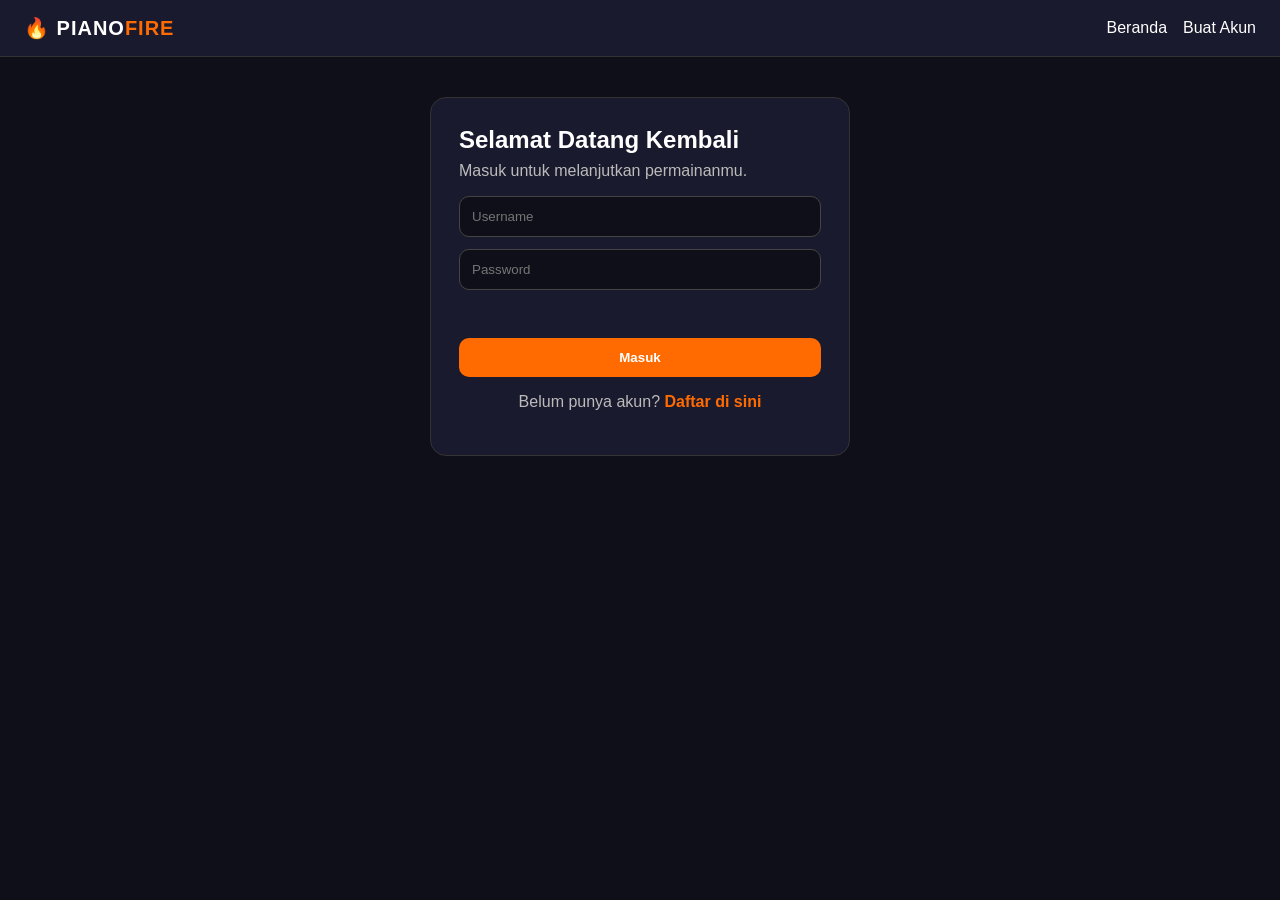
<file: dashboard.html>
<!DOCTYPE html>
<html lang="id">
<head>
<meta charset="UTF-8">
<meta name="viewport" content="width=device-width, initial-scale=1.0">
<title>Dashboard - Piano Fire</title>
<link rel="stylesheet" href="style.css">
<style>
.dash{max-width:600px;margin:30px auto;color:white;text-align:center}
.card{background:#1e2a5a;padding:20px;border-radius:14px;margin-top:16px}
.stat{display:flex;gap:10px;justify-content:center;margin-top:14px}
.stat div{background:#0f1426;padding:14px;flex:1;border-radius:10px}
</style>
</head>
<body>
<div class="dash">
  <h2 id="hello">Halo!</h2>
  <p>Selamat datang di Piano Fire</p>
  <div class="card">
    <h3>Ringkasan Permainan</h3>
    <div class="stat">
      <div><b id="high">0</b><br>Skor Tertinggi</div>
      <div><b id="total">0</b><br>Total Main</div>
      <div><b id="last">-</b><br>Terakhir Main</div>
    </div>
  </div>
  <br>
  <a href="game.html" class="primary-btn" style="display:block;padding:14px">🎮 Mulai Game</a>
  <br>
  <button id="btn-logout" style="background:#ff3b3b;color:white;border:none;padding:12px 20px;border-radius:10px;font-weight:900;cursor:pointer;width:100%">Logout</button>
</div>
<script>
var user = localStorage.getItem("pf_current");
if(!user){ window.location.href = "login.html"; }
else {
  var users = JSON.parse(localStorage.getItem("pf_users") || "{}");
  var data = users[user] || {high:0, total:0, last:"-"};
  document.getElementById("hello").textContent = "Halo, " + user + "!";
  document.getElementById("high").textContent = data.high || 0;
  document.getElementById("total").textContent = data.total || 0;
  document.getElementById("last").textContent = data.last || "-";
}
document.getElementById("btn-logout").addEventListener("click", function(){
  localStorage.removeItem("pf_current");
  window.location.href = "index.html";
});
</script>
</body>
</html>
</file>
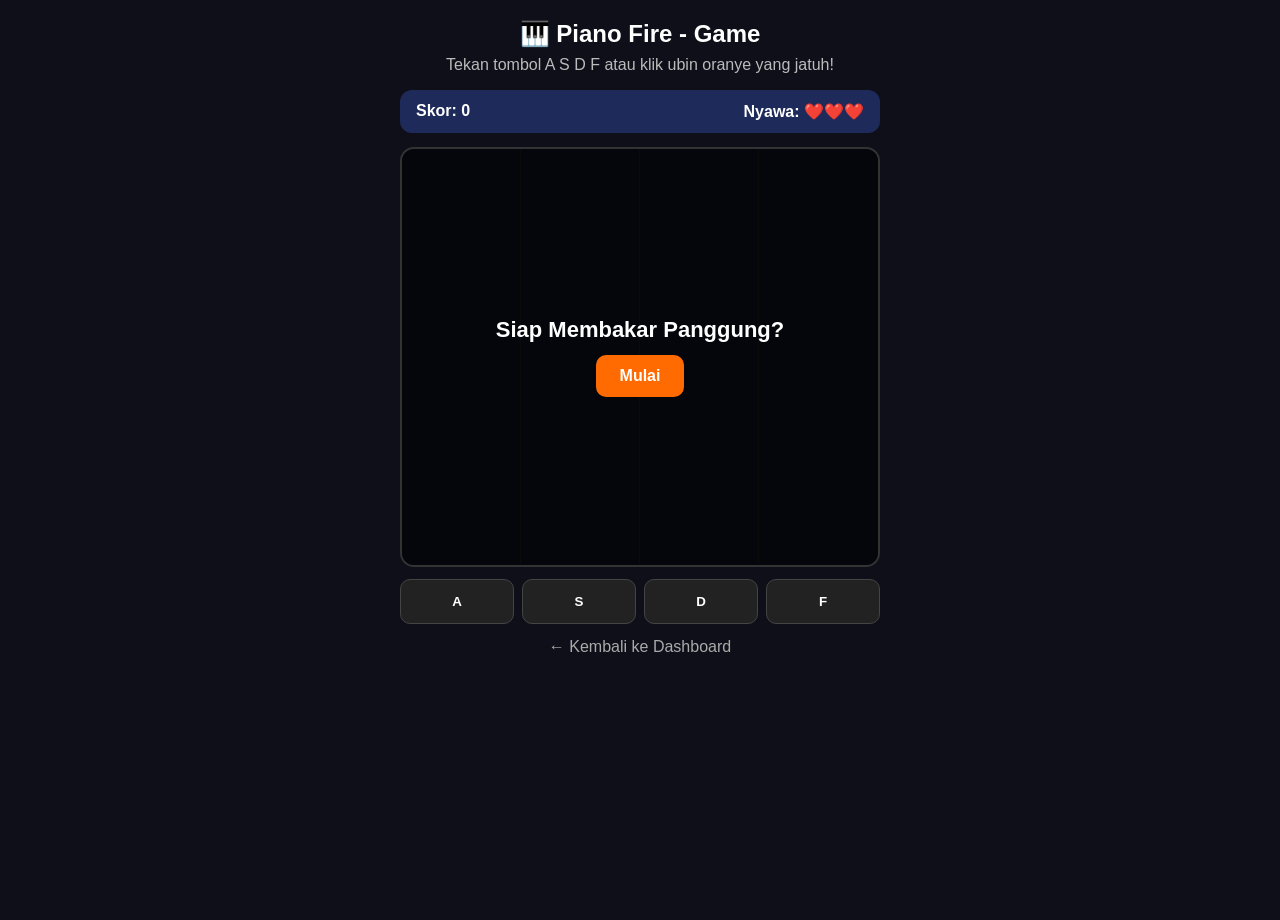
<file: game.html>
<!DOCTYPE html>
<html lang="id">
<head>
<meta charset="UTF-8">
<meta name="viewport" content="width=device-width, initial-scale=1.0">
<title>Game - Piano Fire</title>
<link rel="stylesheet" href="style.css">
<style>
.game-wrap{max-width:480px;margin:20px auto;text-align:center;color:white}
.hud{display:flex;justify-content:space-between;background:#1e2a5a;padding:12px 16px;border-radius:12px;font-weight:800}
#board{position:relative;width:100%;height:420px;background:#0f1426;border:2px solid #333;border-radius:14px;overflow:hidden;margin-top:14px}
.col{position:absolute;top:0;bottom:0;width:25%;border-right:1px solid #222}
.col:nth-child(1){left:0}.col:nth-child(2){left:25%}.col:nth-child(3){left:50%}.col:nth-child(4){left:75%;border:none}
.tile{position:absolute;width:25%;height:90px;background:#ff6b00;border-radius:10px;cursor:pointer;display:flex;align-items:center;justify-content:center;font-weight:900;color:white;box-shadow:0 4px 0 #a33d00}
.tile.hit{background:#51ff8a}
#overlay{position:absolute;inset:0;background:rgba(0,0,0,.7);display:flex;flex-direction:column;align-items:center;justify-content:center;gap:12px;z-index:10}
#overlay h3{font-size:22px}
.key-row{display:flex;gap:8px;justify-content:center;margin-top:12px}
.key-btn{flex:1;background:#222;color:white;padding:14px 0;border-radius:10px;font-weight:900;border:1px solid #444;cursor:pointer}
.key-btn.active{background:#ff6b00}
</style>
</head>
<body>
<div class="game-wrap">
  <h2>🎹 Piano Fire - Game</h2>
  <p>Tekan tombol A S D F atau klik ubin oranye yang jatuh!</p>
  <div class="hud"><span id="score">Skor: 0</span><span id="lives">Nyawa: ❤️❤️❤️</span></div>
  <div id="board">
    <div class="col"></div><div class="col"></div><div class="col"></div><div class="col"></div>
    <div id="overlay"><h3>Siap Membakar Panggung?</h3><button id="btn-start" style="background:#ff6b00;color:white;border:none;padding:12px 24px;border-radius:10px;font-weight:900;cursor:pointer;font-size:16px">Mulai</button></div>
  </div>
  <div class="key-row">
    <button class="key-btn" data-key="a">A</button>
    <button class="key-btn" data-key="s">S</button>
    <button class="key-btn" data-key="d">D</button>
    <button class="key-btn" data-key="f">F</button>
  </div>
  <p style="margin-top:14px"><a href="dashboard.html" style="color:#aaa">← Kembali ke Dashboard</a></p>
</div>

<script>
var score=0, lives=3, playing=false, timer=null, spawnTimer=null;
var board=document.getElementById("board");
var scoreEl=document.getElementById("score");
var livesEl=document.getElementById("lives");
var overlay=document.getElementById("overlay");
var keys=["a","s","d","f"];

function updateHUD(){
  scoreEl.textContent="Skor: "+score;
  livesEl.textContent="Nyawa: "+"❤️".repeat(lives);
}
function gameOver(){
  playing=false; clearInterval(timer); clearInterval(spawnTimer);
  document.querySelectorAll(".tile").forEach(function(t){t.remove()});
  var user=localStorage.getItem("pf_current");
  if(user){
    var users=JSON.parse(localStorage.getItem("pf_users")||"{}");
    if(users[user]){
      users[user].total=(users[user].total||0)+1;
      if(score>(users[user].high||0)) users[user].high=score;
      users[user].last=new Date().toLocaleDateString("id-ID");
      localStorage.setItem("pf_users", JSON.stringify(users));
    }
  }
  overlay.innerHTML='<h3>Game Over!</h3><p>Skor kamu: '+score+'</p><button id="btn-restart" style="background:#ff6b00;color:white;border:none;padding:12px 24px;border-radius:10px;font-weight:900;cursor:pointer">Main Lagi</button><a href="dashboard.html" style="color:white">Ke Dashboard</a>';
  overlay.style.display="flex";
  document.getElementById("btn-restart").addEventListener("click", startGame);
}
function spawnTile(){
  if(!playing) return;
  var col=Math.floor(Math.random()*4);
  var tile=document.createElement("div");
  tile.className="tile";
  tile.style.left=(col*25)+"%";
  tile.style.top="-90px";
  tile.dataset.col=col;
  tile.textContent=keys[col].toUpperCase();
  tile.addEventListener("click", function(){ hitTile(tile); });
  board.appendChild(tile);
}
function hitTile(tile){
  if(!playing) return;
  score+=10; updateHUD();
  tile.classList.add("hit");
  setTimeout(function(){ tile.remove(); }, 100);
}
function pressKey(k){
  if(!playing) return;
  var idx=keys.indexOf(k); if(idx===-1) return;
  var btn=document.querySelector('[data-key="'+k+'"]');
  if(btn){ btn.classList.add("active"); setTimeout(function(){btn.classList.remove("active")},150); }
  var tiles=document.querySelectorAll(".tile");
  for(var i=0;i<tiles.length;i++){
    var t=tiles[i];
    if(parseInt(t.dataset.col)===idx){
      var top=parseInt(t.style.top);
      if(top>250 && top<420){ hitTile(t); return; }
    }
  }
}
function startGame(){
  score=0; lives=3; playing=true; updateHUD();
  overlay.style.display="none";
  document.querySelectorAll(".tile").forEach(function(t){t.remove()});
  clearInterval(timer); clearInterval(spawnTimer);
  spawnTimer=setInterval(spawnTile, 700);
  timer=setInterval(function(){
    var tiles=document.querySelectorAll(".tile");
    tiles.forEach(function(t){
      var top=parseInt(t.style.top)||-90;
      top+=8; t.style.top=top+"px";
      if(top>420){
        t.remove();
        if(playing){ lives--; updateHUD(); if(lives<=0) gameOver(); }
      }
    });
  }, 30);
}
document.getElementById("btn-start").addEventListener("click", startGame);
document.addEventListener("keydown", function(e){ pressKey(e.key.toLowerCase()); });
document.querySelectorAll(".key-btn").forEach(function(b){
  b.addEventListener("click", function(){ pressKey(b.dataset.key); });
});
</script>
</body>
</html>
</file>
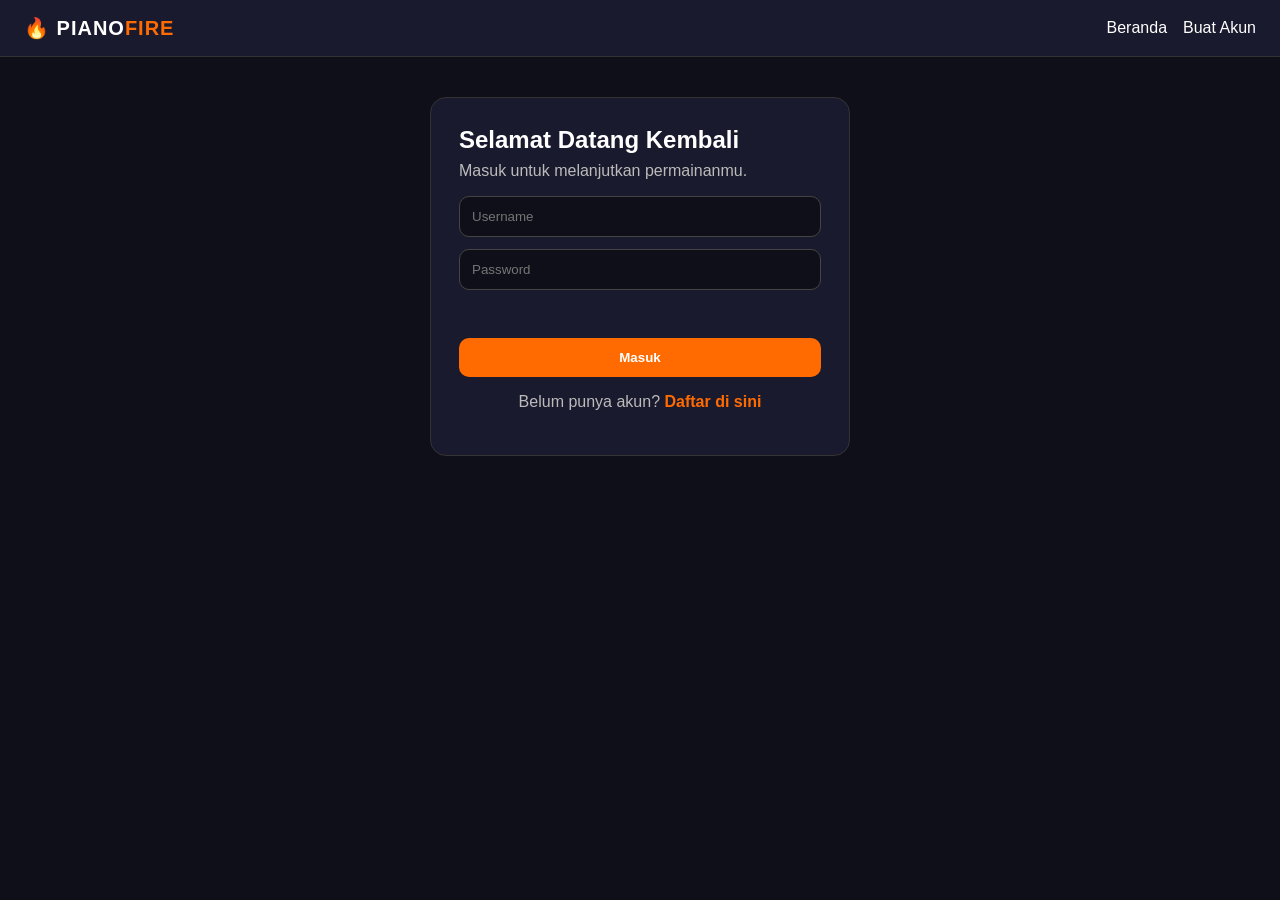
<file: login.html>
<!DOCTYPE html>
<html lang="id">
<head>
<meta charset="UTF-8">
<meta name="viewport" content="width=device-width, initial-scale=1.0">
<title>Masuk - Piano Fire</title>
<link rel="stylesheet" href="style.css">
</head>
<body>
<header class="topbar">
  <a class="brand" href="index.html">🔥 PIANO<span>FIRE</span></a>
  <nav>
    <a href="index.html">Beranda</a>
    <a href="register.html">Buat Akun</a>
  </nav>
</header>

<main class="auth-wrap">
  <div class="auth-card">
    <h2>Selamat Datang Kembali</h2>
    <p>Masuk untuk melanjutkan permainanmu.</p>
    <input type="text" id="login-user" placeholder="Username">
    <input type="password" id="login-pass" placeholder="Password">
    <p id="login-msg" class="msg"></p>
    <button id="btn-login" class="primary-btn full">Masuk</button>
    <p class="switch">Belum punya akun? <a href="register.html">Daftar di sini</a></p>
  </div>
</main>

<script>
document.getElementById("btn-login").addEventListener("click", function() {
  var user = document.getElementById("login-user").value.trim();
  var pass = document.getElementById("login-pass").value;
  var msg = document.getElementById("login-msg");
  var users = JSON.parse(localStorage.getItem("pf_users") || "{}");
  if (!users[user] || users[user].password !== pass) {
    msg.textContent = "Username / password salah!";
    msg.style.color = "#ff6b6b";
    return;
  }
  localStorage.setItem("pf_current", user);
  msg.textContent = "Login berhasil! Masuk ke dashboard...";
  msg.style.color = "#51ff8a";
  setTimeout(function(){ window.location.href = "dashboard.html"; }, 800);
});
</script>
</body>
</html>
</file>
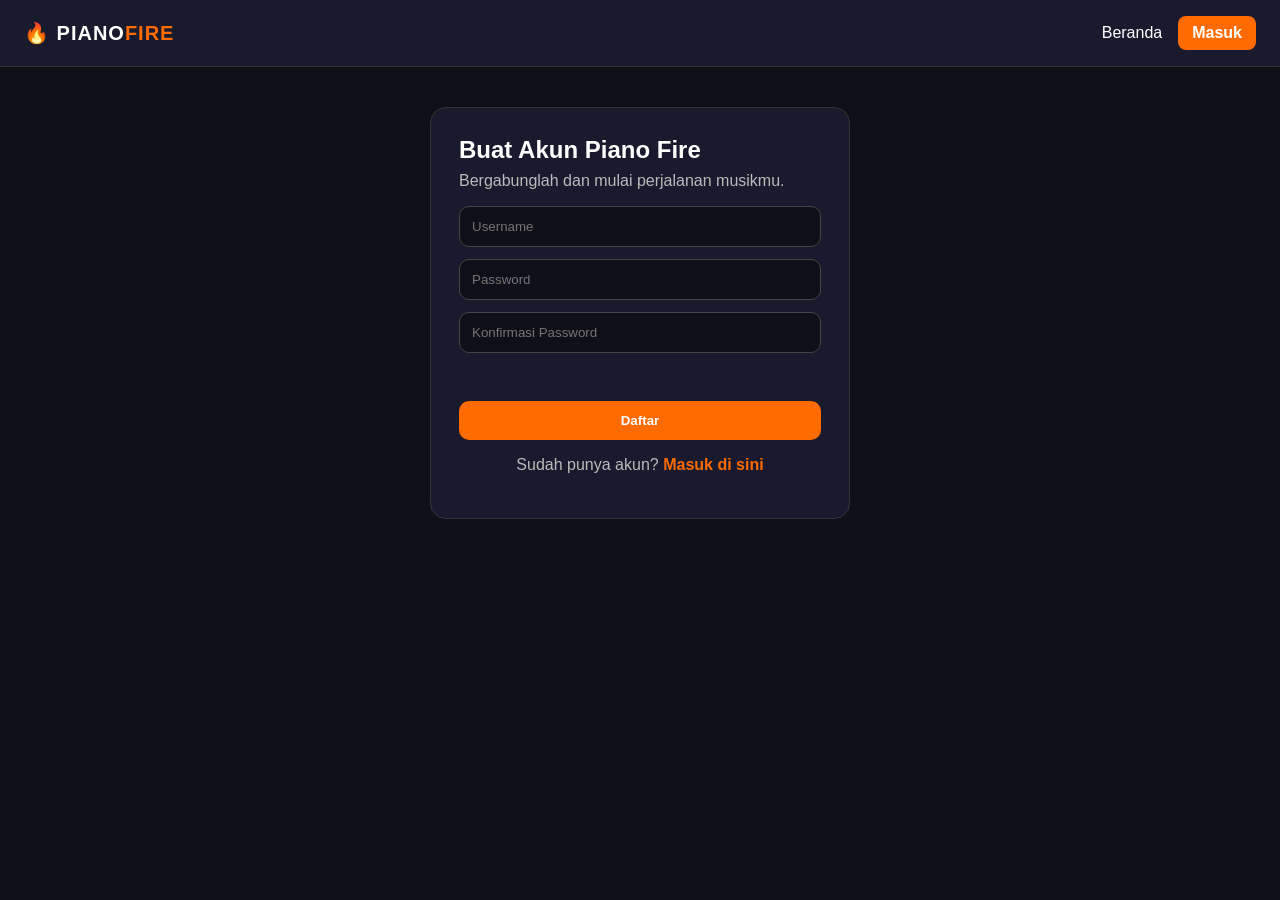
<file: register.html>
<!DOCTYPE html>
<html lang="id">
<head>
<meta charset="UTF-8">
<meta name="viewport" content="width=device-width, initial-scale=1.0">
<title>Daftar - Piano Fire</title>
<link rel="stylesheet" href="style.css">
</head>
<body>
<header class="topbar">
  <a class="brand" href="index.html">🔥 PIANO<span>FIRE</span></a>
  <nav>
    <a href="index.html">Beranda</a>
    <a href="login.html" class="btn-small">Masuk</a>
  </nav>
</header>

<main class="auth-wrap">
  <div class="auth-card">
    <h2>Buat Akun Piano Fire</h2>
    <p>Bergabunglah dan mulai perjalanan musikmu.</p>
    <input type="text" id="reg-user" placeholder="Username">
    <input type="password" id="reg-pass" placeholder="Password">
    <input type="password" id="reg-confirm" placeholder="Konfirmasi Password">
    <p id="reg-msg" class="msg"></p>
    <button id="btn-register" class="primary-btn full">Daftar</button>
    <p class="switch">Sudah punya akun? <a href="login.html">Masuk di sini</a></p>
  </div>
</main>

<script>
document.getElementById("btn-register").addEventListener("click", function() {
  var user = document.getElementById("reg-user").value.trim();
  var pass = document.getElementById("reg-pass").value;
  var conf = document.getElementById("reg-confirm").value;
  var msg = document.getElementById("reg-msg");
  if (!user || !pass) { msg.textContent = "Username dan password wajib diisi!"; msg.style.color = "#ff6b6b"; return; }
  if (pass !== conf) { msg.textContent = "Konfirmasi password tidak sama!"; msg.style.color = "#ff6b6b"; return; }
  var users = JSON.parse(localStorage.getItem("pf_users") || "{}");
  if (users[user]) { msg.textContent = "Username sudah dipakai!"; msg.style.color = "#ff6b6b"; return; }
  users[user] = { password: pass, high: 0, total: 0, last: "-" };
  localStorage.setItem("pf_users", JSON.stringify(users));
  msg.textContent = "Berhasil daftar! Pindah ke login...";
  msg.style.color = "#51ff8a";
  setTimeout(function(){ window.location.href = "login.html"; }, 1000);
});
</script>
</body>
</html>
</file>
<file: style.css>
* { box-sizing: border-box; margin: 0; padding: 0; font-family: Arial, sans-serif; }
body { background: #0f0f1a; color: white; min-height: 100vh; }
a { color: white; text-decoration: none; }
.hidden { display: none !important; }

/* HEADER */
.topbar { display: flex; justify-content: space-between; align-items: center; padding: 16px 24px; background: #1a1a2e; border-bottom: 1px solid #333; }
.logo, .brand { font-weight: 900; font-size: 20px; letter-spacing: 1px; }
.logo span, .brand span { color: #ff6b00; }
.topbar nav { display: flex; gap: 16px; align-items: center; }
.top-actions { display: flex; gap: 12px; align-items: center; }

/* BUTTON */
.primary-btn { background: #ff6b00; color: white; border: none; padding: 12px 22px; border-radius: 10px; font-weight: bold; cursor: pointer; display: inline-block; text-align: center; }
.secondary-btn { background: transparent; color: white; border: 1px solid #555; padding: 12px 22px; border-radius: 10px; font-weight: bold; cursor: pointer; display: inline-block; text-align: center; }
.btn-small, .text-btn { background: #ff6b00; color: white; border: none; padding: 8px 14px; border-radius: 8px; cursor: pointer; font-weight: bold; }
.full { width: 100%; }

/* HOME / HERO */
main { padding: 24px; max-width: 900px; margin: 0 auto; }
.hero { text-align: center; padding: 60px 20px; }
.eyebrow { color: #ff9a3d; letter-spacing: 3px; font-size: 12px; font-weight: bold; margin-bottom: 14px; }
.hero h1 { font-size: 48px; line-height: 1.1; margin-bottom: 16px; }
.hero h1 span { color: #ff6b00; }
.lead { color: #ccc; margin-bottom: 24px; line-height: 1.6; }
.hero-buttons { display: flex; gap: 12px; justify-content: center; flex-wrap: wrap; }

/* AUTH - REGISTER & LOGIN */
.auth-wrap { display: flex; justify-content: center; padding-top: 40px; }
.auth-card { background: #1a1a2e; padding: 28px; border-radius: 16px; width: 100%; max-width: 420px; border: 1px solid #333; }
.auth-card h2 { margin-bottom: 8px; }
.auth-card p { color: #bbb; margin-bottom: 16px; }
.auth-card input { width: 100%; padding: 12px; margin-bottom: 12px; border-radius: 10px; border: 1px solid #444; background: #0f0f1a; color: white; outline: none; }
.auth-card input:focus { border-color: #ff6b00; }
.msg { min-height: 20px; font-size: 14px; text-align: center; }
.msg.error { color: #ff6b6b; }
.msg.success { color: #51ff8a; }
.switch { text-align: center; margin-top: 16px; }
.switch a { color: #ff6b00; font-weight: bold; }

/* DASHBOARD */
.dash-wrap { text-align: center; padding-top: 40px; }
.dash-wrap h2 { font-size: 32px; margin-bottom: 8px; }
.dash-wrap > p { color: #bbb; margin-bottom: 24px; }
.stat-row { display: flex; gap: 14px; justify-content: center; flex-wrap: wrap; margin-bottom: 28px; }
.stat-card { background: #1a1a2e; border: 1px solid #333; padding: 18px; border-radius: 14px; min-width: 150px; }
.stat-card span { display: block; color: #aaa; font-size: 13px; margin-bottom: 6px; }
.stat-card b { font-size: 24px; color: #ff9a3d; }

/* GAME */
.game-wrap { text-align: center; }
.game-wrap h2 { margin-bottom: 8px; }
.game-wrap > p { color: #bbb; margin-bottom: 16px; }
.game-info { display: flex; justify-content: space-between; max-width: 420px; margin: 0 auto 12px; background: #1a1a2e; padding: 12px 16px; border-radius: 10px; }
#game-board { position: relative; width: 100%; max-width: 420px; height: 480px; margin: 0 auto; background: #1a1a2e; border: 1px solid #444; border-radius: 14px; overflow: hidden; }
#game-overlay { position: absolute; inset: 0; display: flex; flex-direction: column; gap: 14px; align-items: center; justify-content: center; background: rgba(0,0,0,.6); z-index: 10; }
.tile { position: absolute; width: 25%; height: 90px; background: linear-gradient(#ff9a3d, #ff6b00); border: 2px solid #fff3; border-radius: 8px; cursor: pointer; display: flex; align-items: center; justify-content: center; font-weight: 900; font-size: 22px; }
.keys { display: flex; gap: 10px; justify-content: center; margin: 16px 0; }
.keys button { width: 70px; height: 60px; font-size: 20px; font-weight: 900; border-radius: 10px; border: 1px solid #555; background: #1a1a2e; color: white; cursor: pointer; }
.keys button:active, .keys button.hit { background: #ff6b00; }
#game-result { background: #1a1a2e; border: 1px solid #333; padding: 20px; border-radius: 14px; max-width: 420px; margin: 16px auto; }
#game-result h3 { margin-bottom: 8px; }
#game-result .primary-btn, #game-result .secondary-btn { margin: 6px; }
.page { display: block; }
</file>
